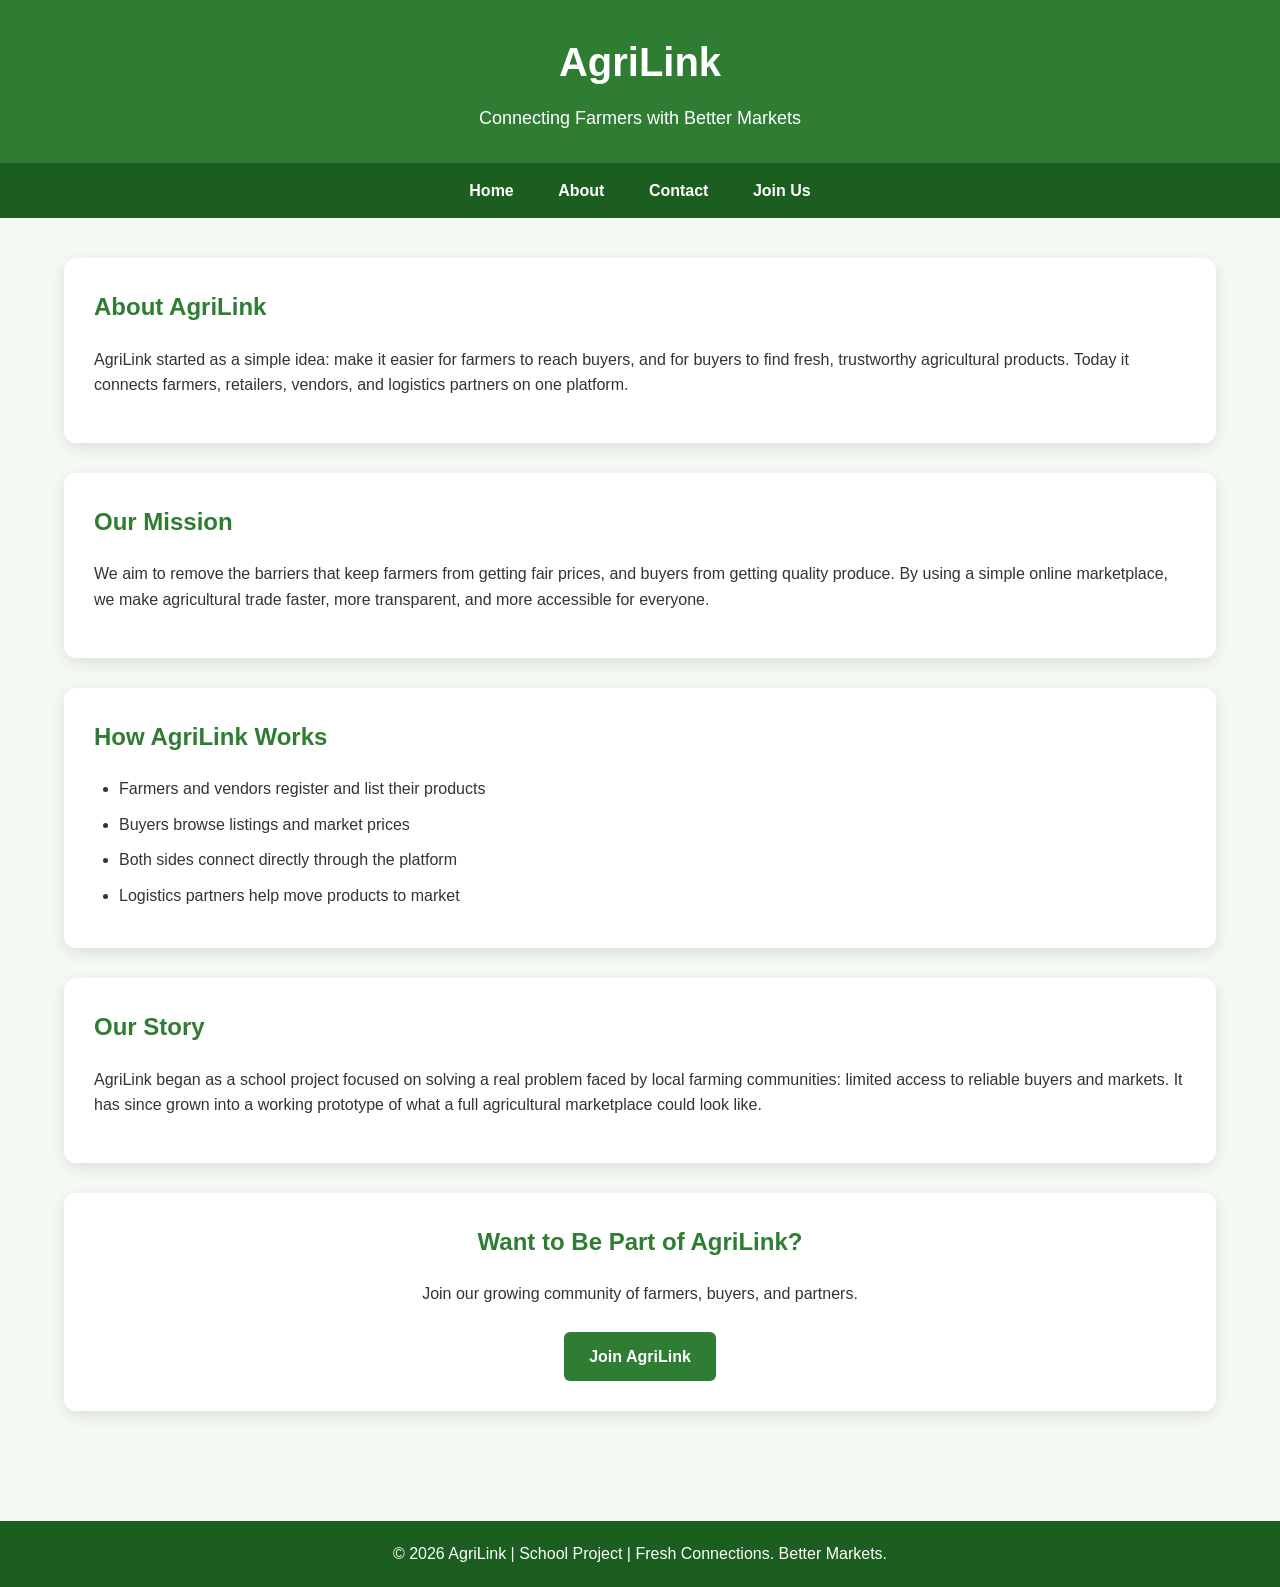
<file: agrilink/about.html>
<!DOCTYPE html>
<html lang="en">

<head>
    <meta charset="UTF-8">
    <meta name="viewport" content="width=device-width, initial-scale=1.0">
    <title>About | AgriLink</title>

    <link rel="stylesheet" href="home.css">
</head>

<body>

<header>

    <h1>AgriLink</h1>
    <p>Connecting Farmers with Better Markets</p>

</header>

<nav>

    <a href="index.html">Home</a>
    <a href="about.html">About</a>
    <a href="contact.html">Contact</a>
    <a href="form.html">Join Us</a>

</nav>

<div class="container">

    <!-- Intro -->

    <section class="section">

        <h2> About AgriLink</h2>

        <p>
            AgriLink started as a simple idea: make it easier for farmers
            to reach buyers, and for buyers to find fresh, trustworthy
            agricultural products. Today it connects farmers, retailers,
            vendors, and logistics partners on one platform.
        </p>

    </section>

    <!-- Mission -->

    <section class="section">

        <h2> Our Mission</h2>

        <p>
            We aim to remove the barriers that keep farmers from getting
            fair prices, and buyers from getting quality produce. By using
            a simple online marketplace, we make agricultural trade faster,
            more transparent, and more accessible for everyone.
        </p>

    </section>

    <!-- How It Works -->

    <section class="section">

        <h2> How AgriLink Works</h2>

        <ul>
            <li>Farmers and vendors register and list their products</li>
            <li>Buyers browse listings and market prices</li>
            <li>Both sides connect directly through the platform</li>
            <li>Logistics partners help move products to market</li>
        </ul>

    </section>

    <!-- Team / Story -->

    <section class="section">

        <h2> Our Story</h2>

        <p>
            AgriLink began as a school project focused on solving a real
            problem faced by local farming communities: limited access to
            reliable buyers and markets. It has since grown into a working
            prototype of what a full agricultural marketplace could look like.
        </p>

    </section>

    <!-- Call to Action -->

    <section class="section join">

        <h2>Want to Be Part of AgriLink?</h2>

        <p>
            Join our growing community of farmers, buyers, and partners.
        </p>

        <a href="form.html" class="button">
            Join AgriLink
        </a>

    </section>

</div>

<footer>

    <p>
        © 2026 AgriLink | School Project | Fresh Connections. Better Markets.
    </p>

</footer>

</body>

</html>
</file>
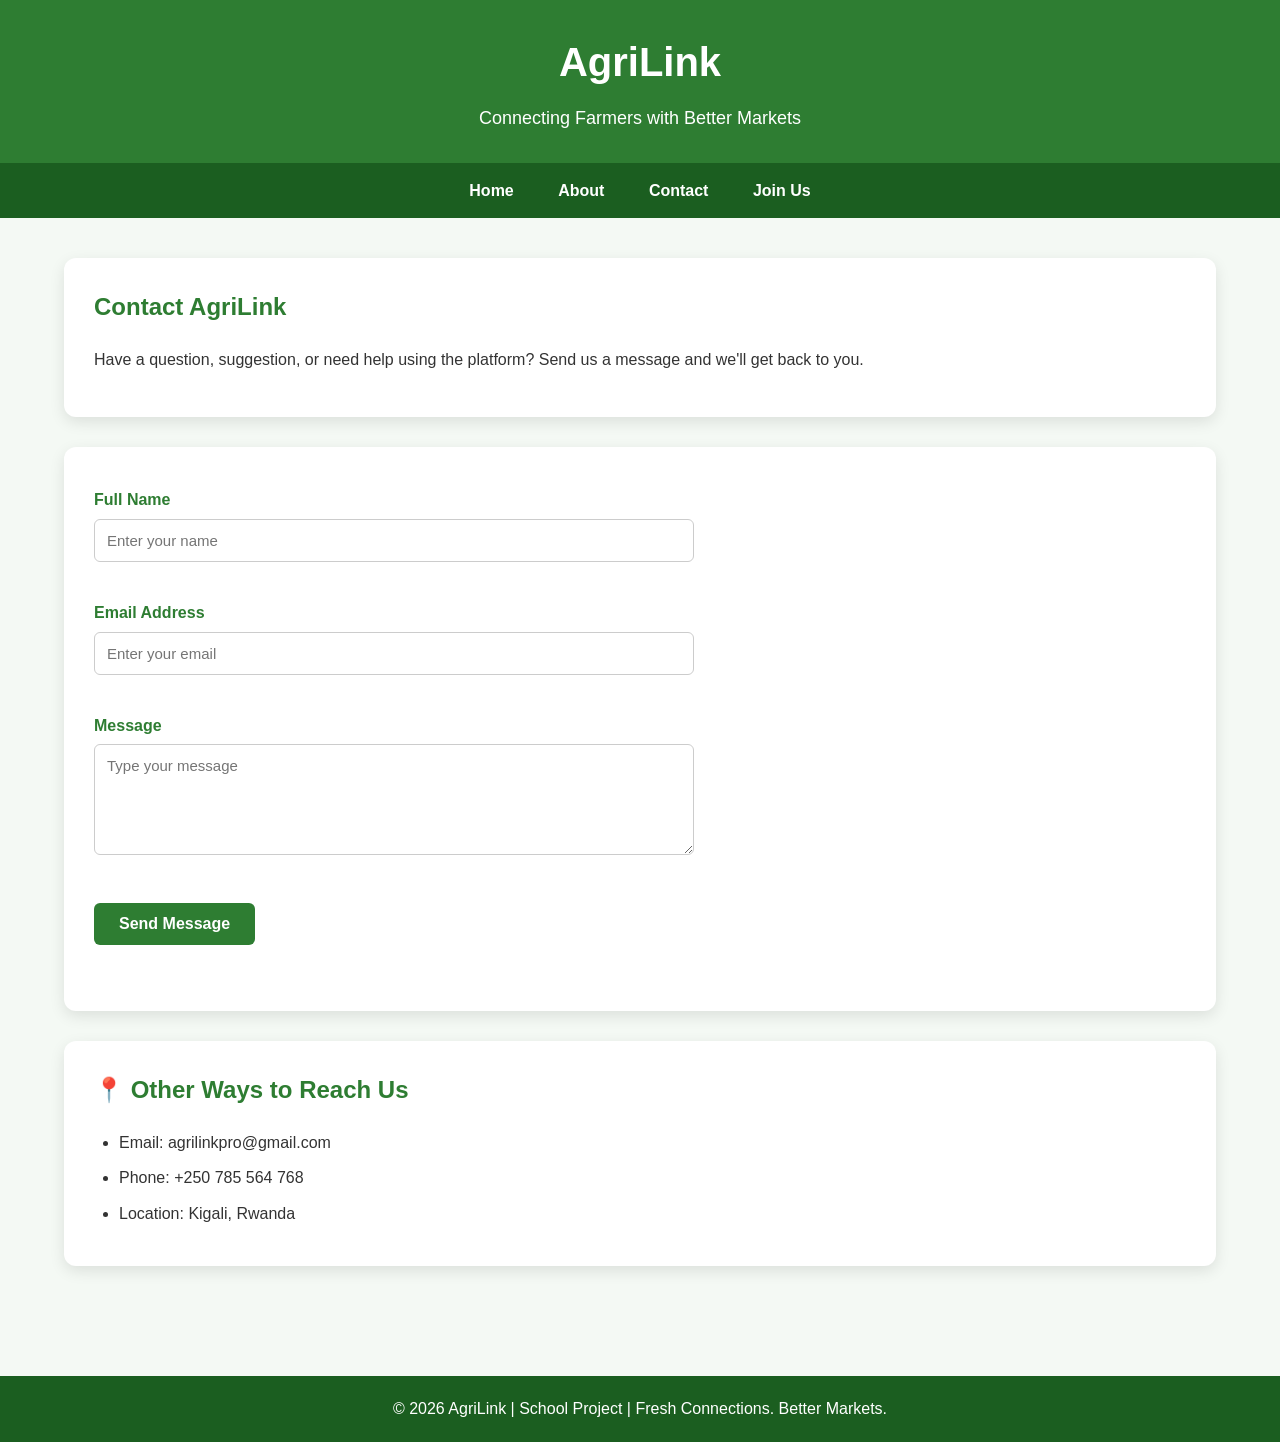
<file: agrilink/contact.html>
<!DOCTYPE html>
<html lang="en">

<head>
    <meta charset="UTF-8">
    <meta name="viewport" content="width=device-width, initial-scale=1.0">
    <title>Contact | AgriLink</title>

    <link rel="stylesheet" href="home.css">
</head>

<body>

<header>

    <h1>AgriLink</h1>
    <p>Connecting Farmers with Better Markets</p>

</header>

<nav>

    <a href="index.html">Home</a>
    <a href="about.html">About</a>
    <a href="contact.html">Contact</a>
    <a href="form.html">Join Us</a>

</nav>

<div class="container">

    <!-- Contact Intro -->

    <section class="section">

        <h2> Contact AgriLink</h2>

        <p>
            Have a question, suggestion, or need help using the platform?
            Send us a message and we'll get back to you.
        </p>

    </section>

    <!-- Contact Form -->

    <section class="section">

        <form id="contactForm" novalidate>

            <label for="name">Full Name</label>
            <input type="text" id="name" name="name" placeholder="Enter your name">
            <span class="error-message" id="nameError"></span>

            <label for="email">Email Address</label>
            <input type="email" id="email" name="email" placeholder="Enter your email">
            <span class="error-message" id="emailError"></span>

            <label for="message">Message</label>
            <textarea id="message" name="message" rows="5" placeholder="Type your message"></textarea>
            <span class="error-message" id="messageError"></span>

            <button type="submit" class="button">Send Message</button>

            <p id="formSuccess" class="success-message"></p>

        </form>

    </section>

    <!-- Other Contact Info -->

    <section class="section">

        <h2>📍 Other Ways to Reach Us</h2>

        <ul>
            <li>Email: agrilinkpro@gmail.com</li>
            <li>Phone: +250 785 564 768</li>
            <li>Location: Kigali, Rwanda</li>
        </ul>

    </section>

</div>

<footer>

    <p>
        © 2026 AgriLink | School Project | Fresh Connections. Better Markets.
    </p>

</footer>

<script src="script.js"></script>

</body>

</html>
</file>
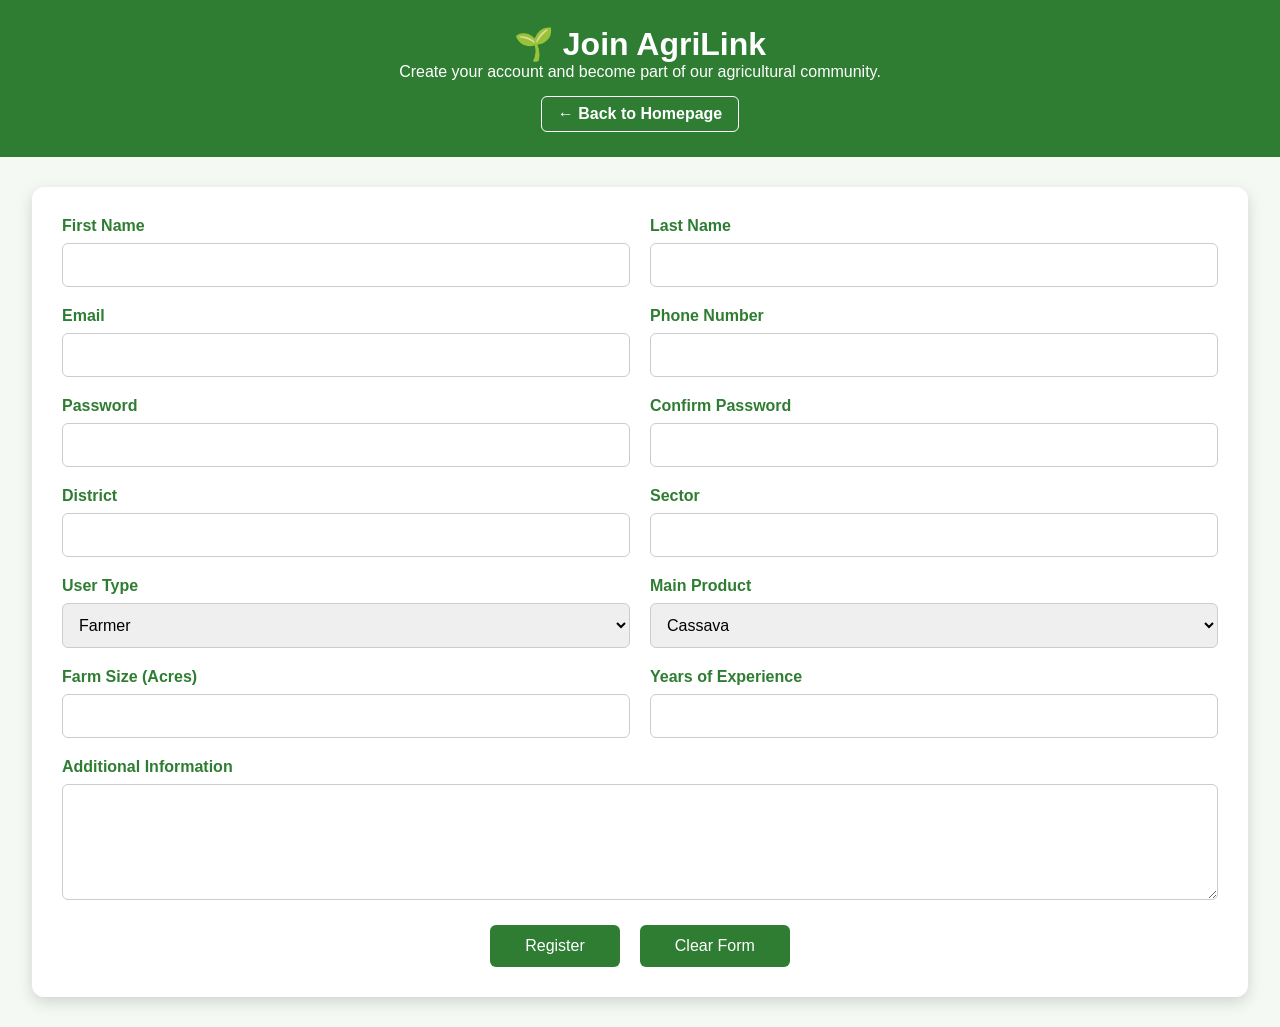
<file: agrilink/form.html>
<!DOCTYPE html>
<html lang="en">

<head>
    <meta charset="UTF-8">
    <meta name="viewport" content="width=device-width, initial-scale=1.0">
    <title>Join AgriLink</title>
    <link rel="stylesheet" href="form.css">
    <style>
        .back-home{
            display:inline-block;
            margin-top:15px;
            color:white;
            text-decoration:none;
            font-weight:bold;
            border:1px solid white;
            padding:8px 16px;
            border-radius:6px;
            transition:.3s;
        }
        .back-home:hover{
            background:white;
            color:#2E7D32;
        }
    </style>
</head>

<body>

<header>
    <h1>🌱 Join AgriLink</h1>
    <p>Create your account and become part of our agricultural community.</p>
    <a href="index.html" class="back-home">← Back to Homepage</a>
</header>

<div class="form-container">

<form id="joinForm">

    <div class="grid">

        <div class="field">
            <label>First Name</label>
            <input type="text" required>
        </div>

        <div class="field">
            <label>Last Name</label>
            <input type="text" required>
        </div>

        <div class="field">
            <label>Email</label>
            <input type="email" required>
        </div>

        <div class="field">
            <label>Phone Number</label>
            <input type="tel" required>
        </div>

        <div class="field">
            <label>Password</label>
            <input type="password" required>
        </div>

        <div class="field">
            <label>Confirm Password</label>
            <input type="password" required>
        </div>

        <div class="field">
            <label>District</label>
            <input type="text">
        </div>

        <div class="field">
            <label>Sector</label>
            <input type="text">
        </div>

        <div class="field">
            <label>User Type</label>
            <select>
                <option>Farmer</option>
                <option>Buyer</option>
                <option>Retailer</option>
                <option>Vendor</option>
                <option>Transport Partner</option>
            </select>
        </div>

        <div class="field">
            <label>Main Product</label>
            <select>
                <option>Cassava</option>
                <option>Beans</option>
                <option>Maize</option>
                <option>Irish Potatoes</option>
                <option>Tomatoes</option>
                <option>Bananas</option>
            </select>
        </div>

        <div class="field">
            <label>Farm Size (Acres)</label>
            <input type="number">
        </div>

        <div class="field">
            <label>Years of Experience</label>
            <input type="number">
        </div>

    </div>

    <div class="field full">
        <label>Additional Information</label>
        <textarea rows="5"></textarea>
    </div>

    <div class="buttons">
        <button type="submit">Register</button>
        <button type="reset">Clear Form</button>
    </div>

</form>

</div>

<script src="script.js"></script>

</body>
</html>
</file>
<file: agrilink/home.css>
/* ===============================
   GENERAL STYLES
================================= */

*{
    margin:0;
    padding:0;
    box-sizing:border-box;
    font-family:Arial, Helvetica, sans-serif;
}

body{
    background:#f4f9f4;
    color:#333;
    line-height:1.6;
}

/* ===============================
   HEADER
================================= */

header{
    background:#2E7D32;
    color:white;
    text-align:center;
    padding:30px;
}

header h1{
    font-size:40px;
    margin-bottom:10px;
}

header p{
    font-size:18px;
}

/* ===============================
   NAVIGATION
================================= */

nav{
    background:#1B5E20;
    text-align:center;
    padding:15px;
    position:sticky;
    top:0;
    z-index:1000;
}

nav a{
    color:white;
    text-decoration:none;
    margin:0 20px;
    font-weight:bold;
    transition:0.3s;
}

nav a:hover{
    color:#FFD54F;
}

/* ===============================
   HERO SECTION
================================= */

.hero{
    background:linear-gradient(rgba(0,0,0,.5),rgba(0,0,0,.5)),
    url("images/farm.jpg");
    background-size:cover;
    background-position:center;
    color:white;
    text-align:center;
    padding:100px 20px;
}

.hero h2{
    font-size:42px;
    margin-bottom:20px;
}

.hero p{
    font-size:20px;
    max-width:700px;
    margin:auto;
}

.hero .button{
    display:inline-block;
    margin-top:30px;
}

/* ===============================
   CONTAINER
================================= */

.container{
    width:90%;
    max-width:1200px;
    margin:auto;
    padding:40px 0;
}

/* ===============================
   SECTIONS
================================= */

.section{
    background:white;
    margin-bottom:30px;
    padding:30px;
    border-radius:12px;
    box-shadow:0 5px 15px rgba(0,0,0,.1);
}

.section h2{
    color:#2E7D32;
    margin-bottom:20px;
}

.section p{
    margin-bottom:15px;
}

.section ul{
    padding-left:25px;
}

.section li{
    margin-bottom:10px;
}

/* ===============================
   BUTTON
================================= */

.button{
    display:inline-block;
    background:#2E7D32;
    color:white;
    text-decoration:none;
    padding:12px 25px;
    border-radius:6px;
    font-weight:bold;
    transition:.3s;
    border:none;
    cursor:pointer;
    font-size:16px;
}

.button:hover{
    background:#1B5E20;
    transform:scale(1.05);
}

/* ===============================
   PRODUCT CARDS
================================= */

.products{
    display:flex;
    flex-wrap:wrap;
    justify-content:center;
    gap:25px;
    margin-top:25px;
}

.product-card{
    width:260px;
    background:white;
    border-radius:12px;
    overflow:hidden;
    box-shadow:0 5px 15px rgba(0,0,0,.15);
    transition:.3s;
    text-align:center;
}

.product-card:hover{
    transform:translateY(-8px);
    box-shadow:0 10px 25px rgba(0,0,0,.25);
}

.product-card img{
    width:100%;
    height:180px;
    object-fit:cover;
}

.product-card h3{
    color:#2E7D32;
    margin:15px 0 10px;
}

.product-card p{
    padding:0 15px 20px;
}

/* ===============================
   STATISTICS
================================= */

.stats{
    display:flex;
    justify-content:center;
    flex-wrap:wrap;
    gap:20px;
}

.card{
    background:#E8F5E9;
    width:200px;
    text-align:center;
    padding:25px;
    border-radius:10px;
    transition:.3s;
}

.card:hover{
    background:#C8E6C9;
    transform:translateY(-5px);
}

.card h3{
    font-size:32px;
    color:#2E7D32;
}

/* ===============================
   PRICE TABLE
================================= */

.price-table{
    width:100%;
    border-collapse:collapse;
    margin-top:20px;
}

.price-table th{
    background:#2E7D32;
    color:white;
    padding:15px;
}

.price-table td{
    padding:15px;
    border:1px solid #ddd;
    text-align:center;
}

.price-table tr:nth-child(even){
    background:#f7f7f7;
}

.price-table tr:hover{
    background:#E8F5E9;
}

/* ===============================
   TESTIMONIALS
================================= */

blockquote{
    background:#F1F8E9;
    border-left:6px solid #2E7D32;
    margin:20px 0;
    padding:20px;
    font-style:italic;
}

/* ===============================
   JOIN SECTION
================================= */

.join{
    text-align:center;
}

.join p{
    margin-bottom:25px;
}

/* ===============================
   CONTACT / GENERAL FORMS
   (used on contact.html)
================================= */

.section form{
    display:flex;
    flex-direction:column;
    gap:6px;
    max-width:600px;
}

.section form label{
    color:#2E7D32;
    font-weight:bold;
    margin-top:10px;
}

.section form input,
.section form textarea{
    padding:12px;
    border:1px solid #ccc;
    border-radius:6px;
    font-family:inherit;
    font-size:15px;
}

.section form input:focus,
.section form textarea:focus{
    outline:none;
    border-color:#2E7D32;
}

.section form .button{
    margin-top:20px;
    align-self:flex-start;
}

.error-message{
    color:#C62828;
    font-size:13px;
    min-height:16px;
}

.success-message{
    color:#2E7D32;
    font-weight:bold;
    margin-top:15px;
}

/* ===============================
   FOOTER
================================= */

footer{
    background:#1B5E20;
    color:white;
    text-align:center;
    padding:20px;
    margin-top:40px;
}

/* ===============================
   RESPONSIVE DESIGN
================================= */

@media(max-width:900px){

    .hero h2{
        font-size:32px;
    }

    .hero p{
        font-size:18px;
    }

    .stats{
        flex-direction:column;
        align-items:center;
    }

    .product-card{
        width:90%;
    }

}

@media(max-width:600px){

    header h1{
        font-size:30px;
    }

    nav a{
        display:block;
        margin:10px 0;
    }

    .hero{
        padding:70px 15px;
    }

    .hero h2{
        font-size:26px;
    }

    .hero p{
        font-size:16px;
    }

    .section{
        padding:20px;
    }

}
</file>
<file: agrilink/form.css>
*{
    margin:0;
    padding:0;
    box-sizing:border-box;
    font-family:Arial, Helvetica, sans-serif;
}

body{
    background:#f4f9f4;
}

header{
    background:#2E7D32;
    color:white;
    text-align:center;
    padding:25px;
}

.form-container{
    width:95%;
    max-width:1400px;
    margin:30px auto;
    background:white;
    padding:30px;
    border-radius:12px;
    box-shadow:0 5px 15px rgba(0,0,0,.15);
}

.grid{
    display:grid;
    grid-template-columns:repeat(2,1fr);
    gap:20px;
}

.field{
    display:flex;
    flex-direction:column;
}

label{
    font-weight:bold;
    margin-bottom:8px;
    color:#2E7D32;
}

input,
select,
textarea{
    padding:12px;
    border:1px solid #ccc;
    border-radius:6px;
    font-size:16px;
}

input:focus,
select:focus,
textarea:focus{
    outline:none;
    border-color:#2E7D32;
}

.full{
    margin-top:20px;
}

textarea{
    width:100%;
    resize:vertical;
}

.buttons{
    display:flex;
    justify-content:center;
    gap:20px;
    margin-top:25px;
}

button{
    padding:12px 35px;
    border:none;
    border-radius:6px;
    background:#2E7D32;
    color:white;
    font-size:16px;
    cursor:pointer;
    transition:.3s;
}

button:hover{
    background:#1B5E20;
}

@media(max-width:768px){
    .grid{
        grid-template-columns:1fr;
    }
}
</file>
